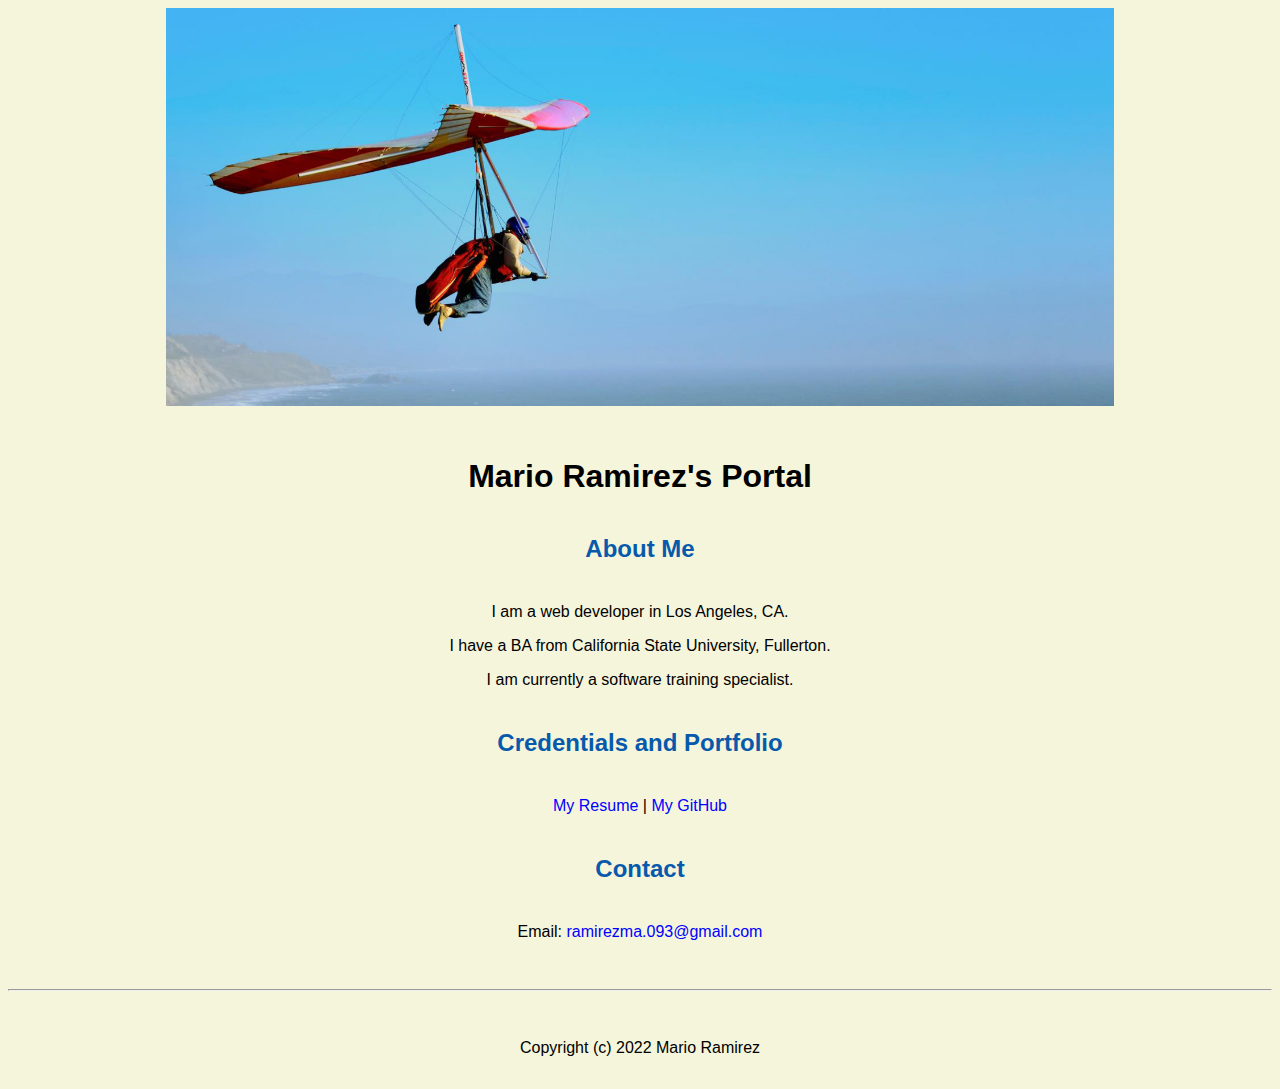
<file: index.html>
<!doctype html>

<!-- this is a comment for human! -->

<html lang="en">

  <header>
    <title>Mario Ramirez's Portal</title>
    <link rel="stylesheet" href="css/master.css">
    <link rel="FaviconIcon" href="favicon.ico" type="image/x-icon">
    <link rel="shortcut" href="favicon.ico" type="image/x-icon">
    <meta name="viewport" content="width=device-width, initial-scale=1, shrink-to-fit=no">
    <meta name="name" content="Mario Ramirez's Portal">
  </header>

  <body>
    <img src="images/banner.jpg" width="75%" alt="banner">
    <h1>Mario Ramirez's Portal</h1>
    <h2>About Me</h2>
    <p>I am a web developer in Los Angeles, CA.</p>
    <p>I have a BA from California State University, Fullerton.</p>
    <p>I am currently a software training specialist.</p>
    <h2>Credentials and Portfolio</h2>

    <p><a href="resume.html">My Resume</a> | <a href="https://github.com/mramirez93">My GitHub</a></p>
    <h2>Contact</h2>

    <p>Email: <a href="mailto:ramirezma.093@gmail.com">ramirezma.093@gmail.com<a/></p>
  </body>

  <footer>
    <hr>
    <p>Copyright (c) 2022 Mario Ramirez</p>
  </footer>

</html>
</file>
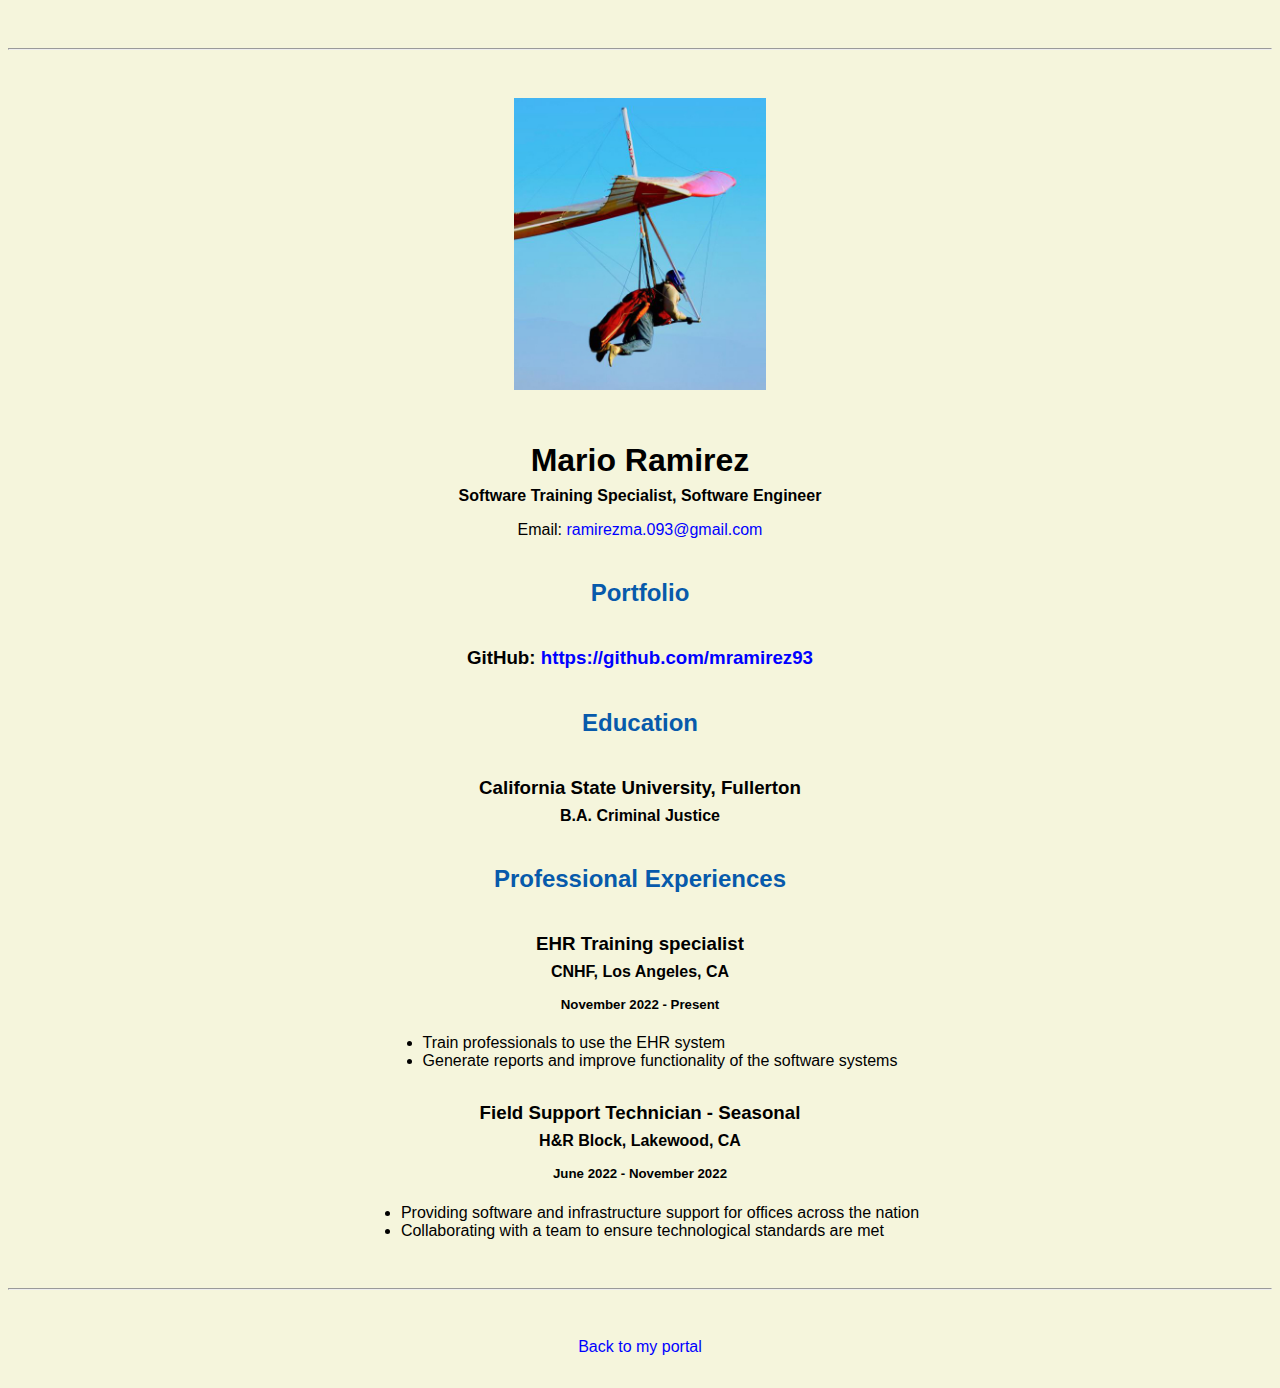
<file: resume.html>
<!doctype html>

<!-- this is a comment for human! -->

<html lang="en">

  <header>
    <title>Mario Ramirez's Resume</title>
    <link rel="stylesheet" href="css/master.css">
    <link rel="FaviconIcon" href="favicon.ico" type="image/x-icon">
    <link rel="shortcut" href="favicon.ico" type="image/x-icon">
    <meta name="viewport" content="width=device-width, initial-scale=1, shrink-to-fit=no">
    <meta name="name" content="Mario Ramirez's Portal">
  </header>

  <body>
    <hr>

    <img src="images/headshot.jpg" alt="Harrison Kong's headshot" width="20%">

    <h1>Mario Ramirez</h1>
    <h4>Software Training Specialist, Software Engineer</h4>

    <p>Email: <a href="mailto:ramirezma.093@gmail.com" target="_blank">ramirezma.093@gmail.com</a></p>
    <!-- don't post physical address, personal phone number or other personal information on the web! -->

    <h2>Portfolio</h2>
      <h3>GitHub: <a href="https://github.com/mramirez93" target="_blank">https://github.com/mramirez93</a></h3>

    <h2>Education</h2>

    <h3>California State University, Fullerton</h3>
    <h4>B.A. Criminal Justice</h4>

    <h2>Professional Experiences</h2>

    <h3>EHR Training specialist</h3>
    <h4>CNHF, Los Angeles, CA</h4>
    <h5>November 2022 - Present</h5>
      <ul>
        <li>Train professionals to use the EHR system</li>
        <li>Generate reports and improve functionality of the software systems</li>
      </ul>

    <h3>Field Support Technician - Seasonal</h3>
    <h4>H&R Block, Lakewood, CA</h4>
    <h5>June 2022 - November 2022</h5>
      <ul>
        <li>Providing software and infrastructure support for offices across the nation</li>
        <li>Collaborating with a team to ensure technological standards are met</li>
      </ul>
  </body>

  <footer>
  <hr>
  <p><a href="index.html">Back to my portal</a><p>
  </footer>

</html>
</file>
<file: css/master.css>
/* Cascading stylesheet for the website */

/* Text inside these asterisks and slashes are comments for human */

  a {
    color: blue;/* set the text color to blue here */
    text-decoration: none; /* This means we do not want hyperlinks to be underlined */
  }

  a:hover {
    color: red;/* set the text color to red here */
    text-decoration: none; /* This means we do not want hyperlinks to be underlined */
  }

  body {
    background-color:beige;/* set the background color here */
    color: black;/* set the text color to black here */
    font-family: Arial, Helvetica, sans-serif;/* set the font here */
    text-align: center;/* set the text alignment here */
   }

  footer {
    margin-top: 2rem;
    margin-bottom: 2rem;
    color: black;
  }

  h1 {
    margin-bottom: 0.5rem;
    margin-top: 3rem;
   }

  h2 {
    color: #075AAB;/* set the text color of to #075AAB here */
    margin-top: 2.5rem;
    margin-bottom: 2.5rem;
   }

  h3 {
    margin-bottom: 0;
    margin-top: 2rem;
  }

  h4 {
    margin-bottom: 1rem;
    margin-top: 0.5rem;
  }

  h5 {
    margin-top: 0.5rem;
  }

  hr {
    margin-bottom: 3rem;
    margin-top: 3rem;
  }

  /* this controls how the bullet points in the resume page looks */
  ul {
    display: table;
    margin: 0 auto;
    text-align: left;
  }
</file>
